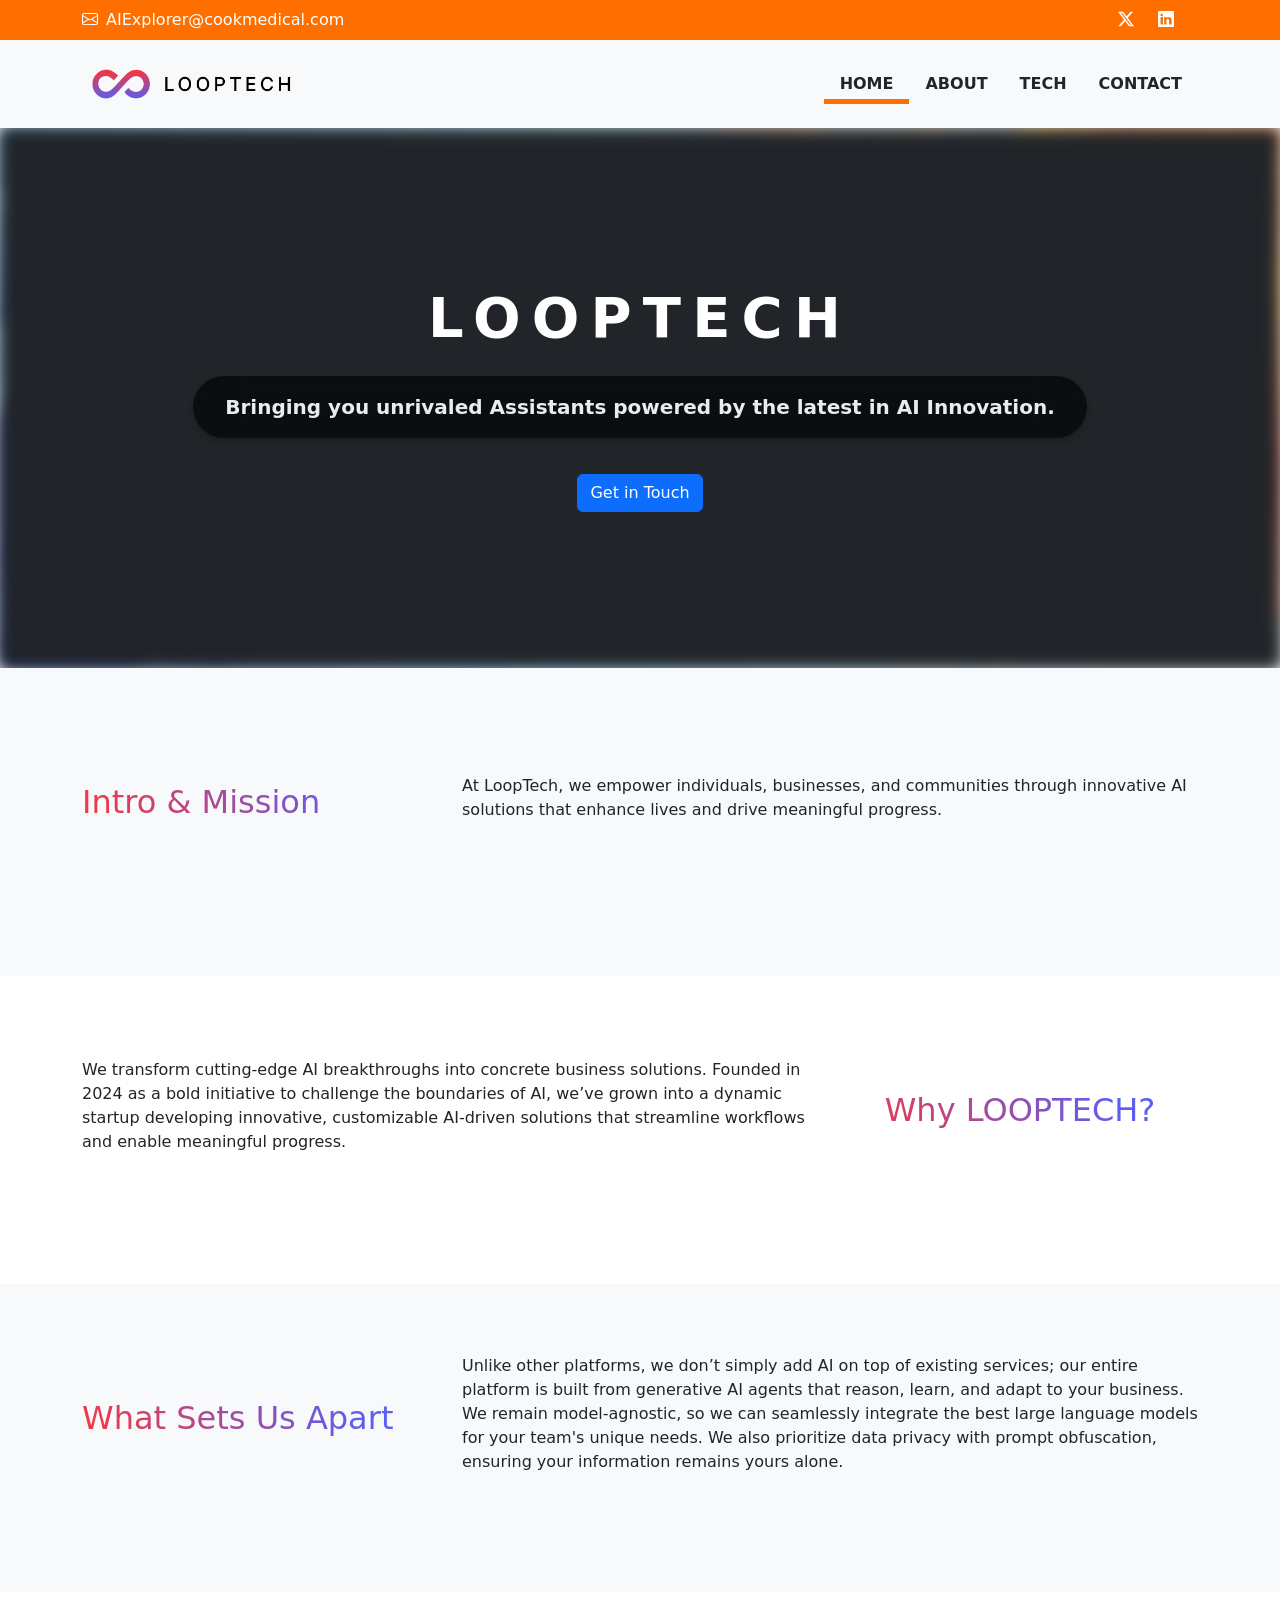
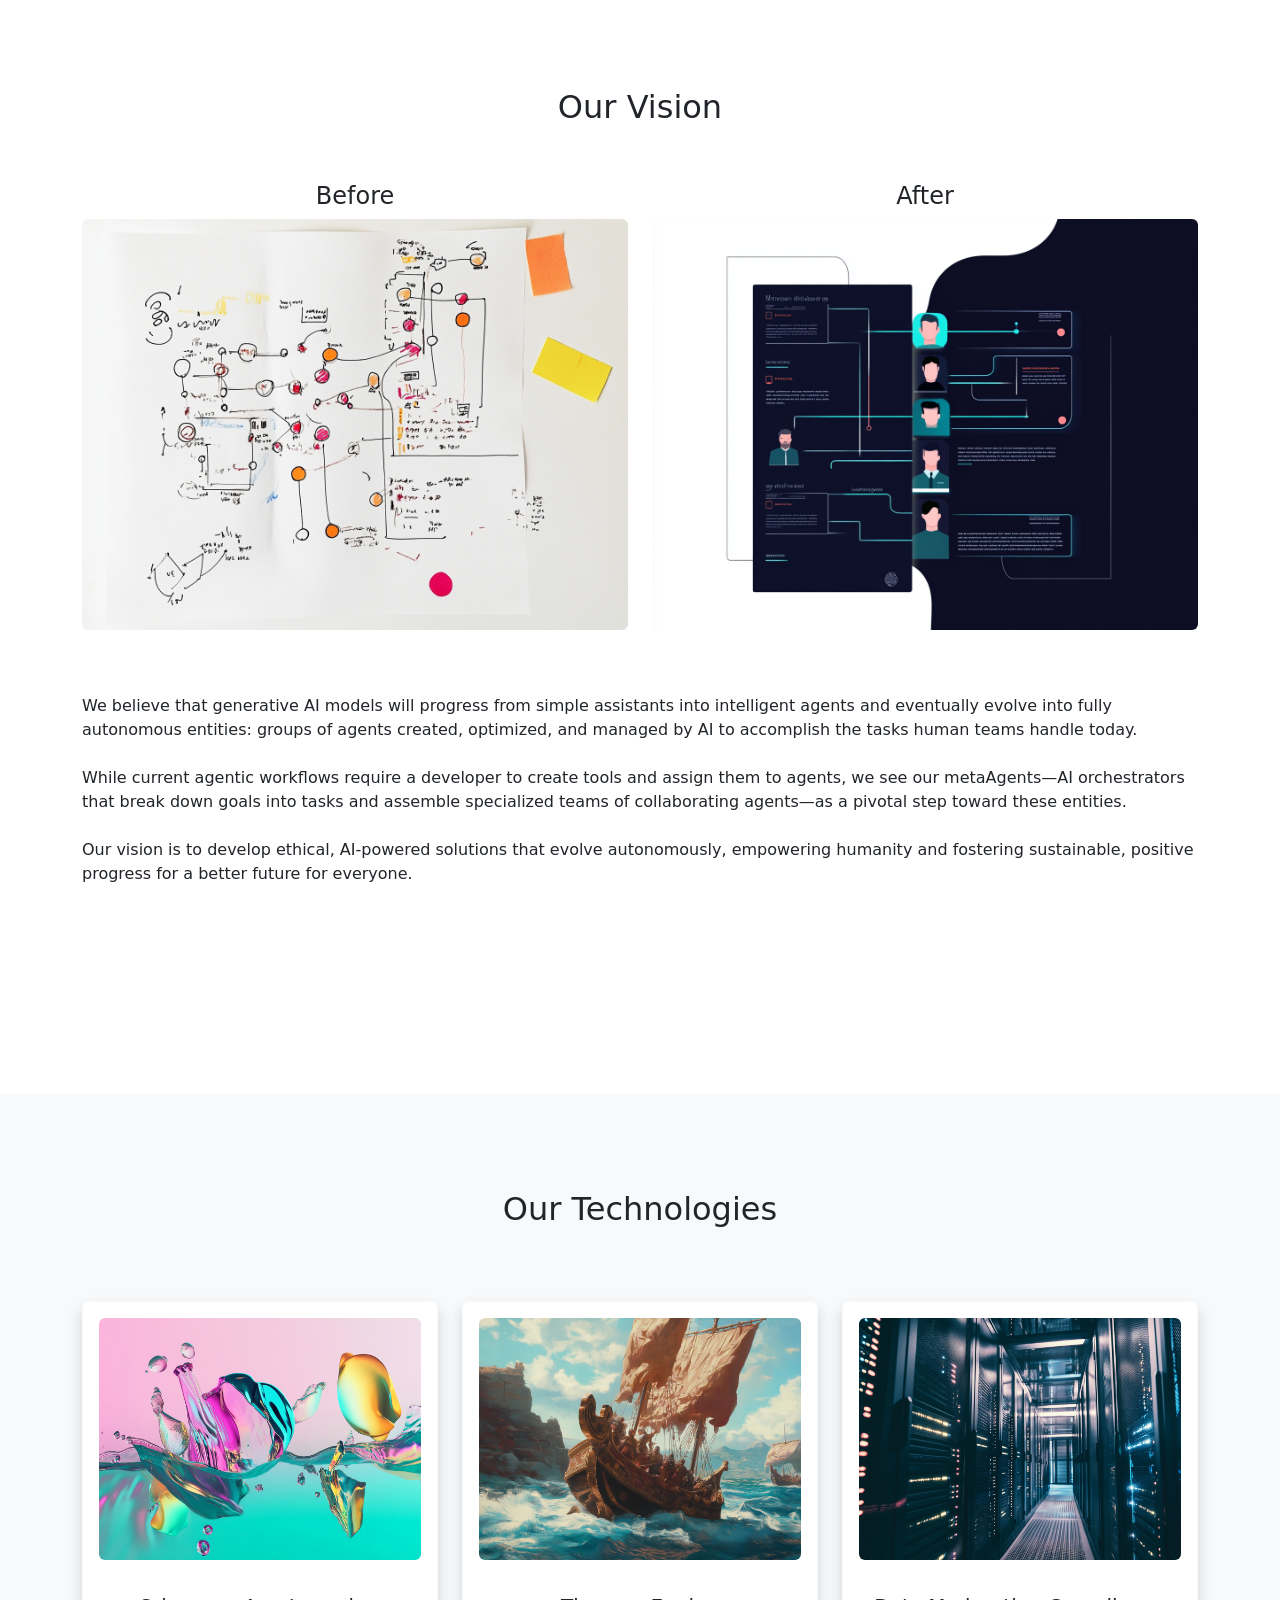
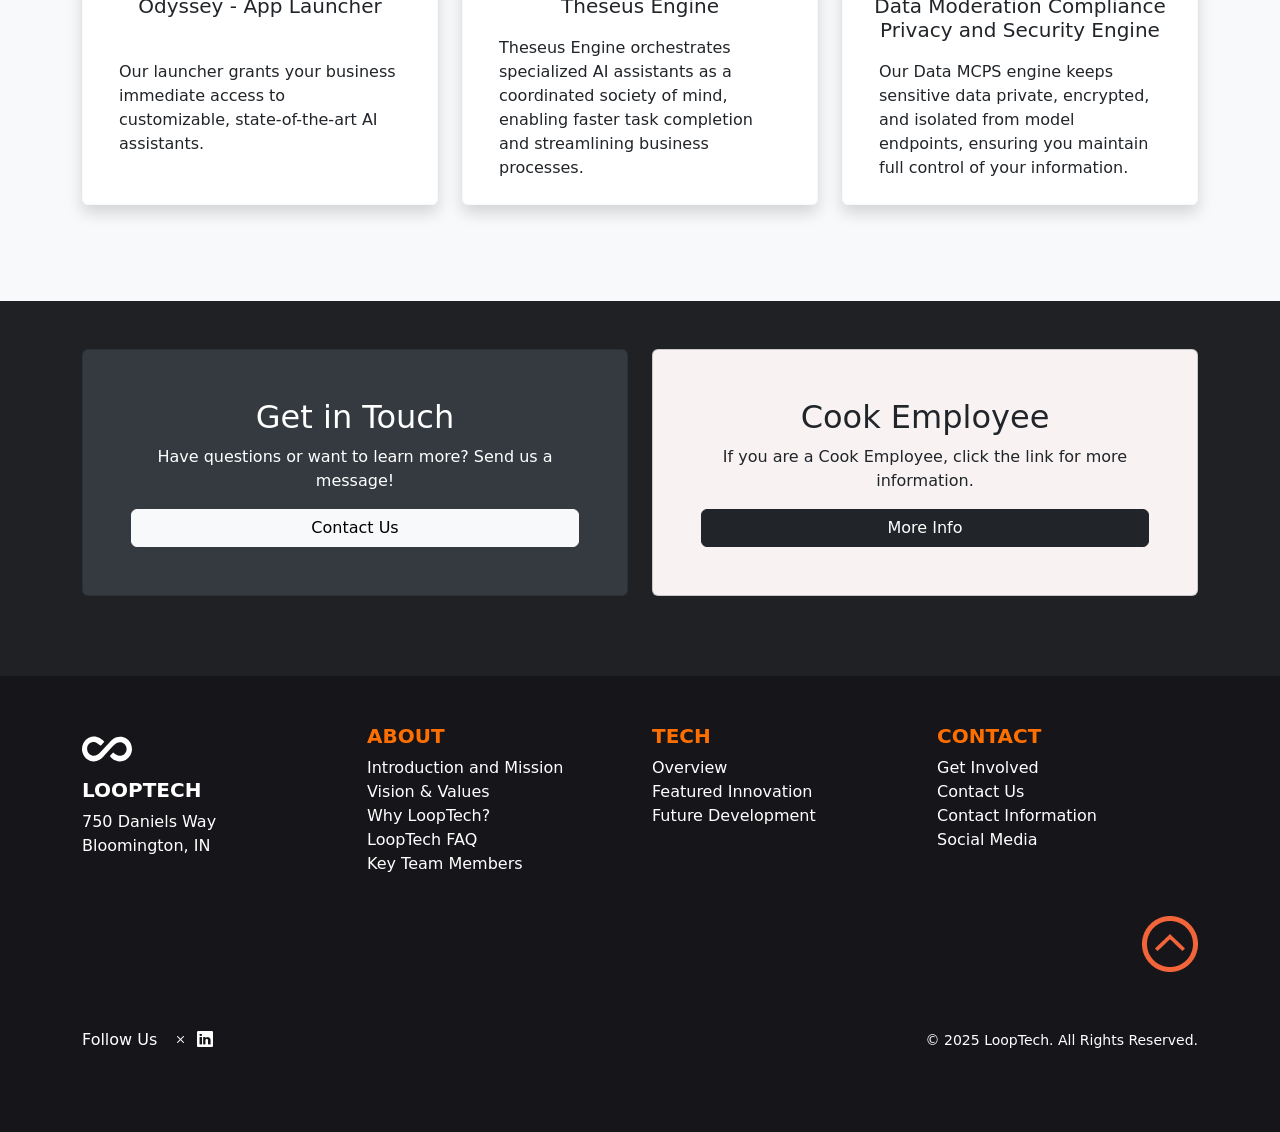
<file: index.html>
<!DOCTYPE html>
<html lang="en">
  <head>
    <meta charset="UTF-8" />
    <meta name="viewport" content="width=device-width, initial-scale=1.0" />
    <title>LoopTech</title>
    <link rel="icon" type="image/x-icon" href="assets/img/0Logo/FavW.png">
    <link
      rel="stylesheet"
      href="https://cdn.jsdelivr.net/npm/bootstrap@5.3.0/dist/css/bootstrap.min.css"
    />
    <link
      rel="stylesheet"
      href="https://cdn.jsdelivr.net/npm/bootstrap-icons/font/bootstrap-icons.css"
    />
    <link rel="stylesheet" href="assets/css/main.css" />
  </head>

  <body>
    <!-- Top Bar -->
    <section class="bg-orange text-white py-2">
      <div class="container d-flex justify-content-between align-items-center">
        <div>
          <i class="bi bi-envelope me-2"></i
          ><a
            href="mailto:AIExplorer@cookmedical.com"
            class="text-white text-decoration-none"
            >AIExplorer@cookmedical.com</a
          >
         <!--  <i class="bi bi-phone ms-4"></i
          ><span class="ms-2">+1 5589 55488 55</span> -->
        </div>
        <div class="d-flex">
          <!-- <a href="#" class="text-white me-4"><i class="bi bi-facebook"></i></a> -->
          <a href="#" class="text-white me-4"
            ><i class="bi bi-twitter-x"></i
          ></a>
          <a href="#" class="text-white me-4"><i class="bi bi-linkedin"></i></a>
       <!--    <a href="#" class="text-white"><i class="bi bi-google"></i></a> -->
        </div>
      </div>
    </section>

    <!-- Header -->
    <header id="header" class="py-3 bg-light sticked">
      <div class="container d-flex justify-content-between align-items-center">
        <a href="index.html"><img
          src="assets/img/0Logo/RecText-C.png"
          alt="LoopTech Logo"
          class="logo"
        /></a>
        <nav id="navbar" class="navbar d-none d-lg-block">
          <ul class="nav">
            <li class="nav-item ">
              <a class="nav-link text-dark fw-bold current-page" href="index.html">HOME</a>
            </li>
            <li class="nav-item">
              <a class="nav-link text-dark fw-bold" href="About.html">ABOUT</a>
            </li>
            <li class="nav-item">
              <a class="nav-link text-dark fw-bold" href="Tech.html">TECH</a>
            </li>
            <li class="nav-item">
              <a class="nav-link text-dark fw-bold" href="Contact.html">CONTACT</a>
            </li>
          </ul>
        </nav>
        <i class="mobile-nav-toggle bi bi-list d-lg-none"></i>
      </div>
    </header>

<!-- Slide-in Menu -->
<div id="mobile-nav" class="mobile-nav">
  <i class="mobile-nav-close bi bi-x"></i>
  <ul class="nav flex-column text-center">
    <li class="nav-item">
      <a class="nav-link text-dark fw-bold current-page" href="index.html">HOME</a>
    </li>
    <li class="nav-item">
      <a class="nav-link text-dark fw-bold" href="About.html">ABOUT</a>
    </li>
    <li class="nav-item">
      <a class="nav-link text-dark fw-bold" href="Tech.html">TECH</a>
    </li>
    <li class="nav-item">
      <a class="nav-link text-dark fw-bold" href="Contact.html">CONTACT</a>
    </li>
  </ul>
</div>

    <!-- Hero Section -->
    <section class="hero">
      <img
        src="assets/img/ai-gen/abstractbg00.png"
        alt="Background Hero Image"
        class="hero-bg"
      />
      <video class="hero-bg" autoplay loop muted playsinline>
        <source src="assets/img/ai-gen/abstractbg00Vid.mp4" type="video/mp4" />
        Your browser does not support the video tag.
      </video>
      <h1 class="display-4 fw-bold spaced-letters">LOOPTECH</h1>
      <p class="lead glossy-background">
        Bringing you unrivaled Assistants powered by the latest in AI Innovation.
      </p>
      <button class="btn btn-primary custom-margin-top " onclick="location.href='Contact.html#contactUs'">Get in Touch</button>
    </section>

    <!-- Intro & Mission Section -->
    <section class="py-5 intro">
      <div class="container">
        <div class="row">
          <div class="col-md-4">
            <h2 class="color-text">Intro & Mission</h2>
          </div>
          <div class="col-md-8">
            <p class="intro-text">
              At LoopTech, we empower individuals, businesses, and communities through innovative AI solutions that enhance lives and drive meaningful progress.
            </p>
          </div>
        </div>
      </div>
    </section>
   
    <!-- Stats Section
    <section class="py-5 bg-light" >
      <div class="container text-center">
        <h3 class="mb-4">Dashboard</h3>
        <div class="row g-4">
          <div class="col-md-4">
            <div class="stats-card p-4">
              <h3>90%</h3>
              <p>Engagement Rate</p>
            </div>
          </div>
          <div class="col-md-4">
            <div class="stats-card p-4">
              <h3>10+</h3>
              <p>Projects in Pipeline</p>
            </div>
          </div>
          <div class="col-md-4">
            <div class="stats-card p-4">
              <h3> 12,000</h3>
              <p>First Adapters</p>
            </div>
          </div>
        </div>
      </div>
    </section> -->
    <!-- Why Looptech Section -->
    <section class="py-5 about">
      <div class="container text-center">
        <div class="row">
          <div class="col-md-8  order-2  order-md-1">
            <p class="align-left intro-text">
              We transform cutting-edge AI breakthroughs into concrete business solutions. Founded in 2024 as a bold initiative to challenge the boundaries of AI, we’ve grown into a dynamic startup developing innovative, customizable AI-driven solutions that streamline workflows and enable meaningful progress.
             
            </p>
          </div>
          <div class="col-md-4 order-1 order-md-2">
            <h2 class="color-text">Why LOOPTECH?</h2>
          </div>
        </div>
      </div>
    </section>
        <!-- Whats different Section -->
    <section class="py-5 intro">
      <div class="container">
        <div class="row">
          <div class="col-md-4">
            <h2 class="color-text">What Sets Us Apart</h2>
          </div>
          <div class="col-md-8">
            <p class="intro-text">
              Unlike other platforms, we don’t simply add AI on top of existing services; our entire platform is built from generative AI agents that reason, learn, and adapt to your business. We remain model-agnostic, so we can seamlessly integrate the best large language models for your team's unique needs. We also prioritize data privacy with prompt obfuscation, ensuring your information remains yours alone.
            </p>
          </div>
        </div>
      </div>
    </section>
    <!-- Vision Section -->
    <section class="py-5 vision-section">
      <div class="container text-center">
        <h2 class="py-5">Our Vision</h2>
        <div class="row align-items-center">
          <div class="col-md-6">
            <h4>Before</h4>
            <img
              src="assets/img/images/flowBefore.png"
              alt="Before Image"
              class="img-fluid rounded mb-3"
            />
          </div>
          <div class="col-md-6">
            <h4>After</h4>
            <img
              src="assets/img/images/flowAfter.png"
              alt="After Image"
              class="img-fluid rounded mb-3"
            />
          </div>
          <p class="py-5 align-left intro-text">
            We believe that generative AI models will progress from simple assistants into intelligent agents and eventually evolve into fully autonomous entities: groups of agents created, optimized, and managed by AI to accomplish the tasks human teams handle today.
            <br><br>
            While current agentic workflows require a developer to create tools and assign them to agents, we see our metaAgents—AI orchestrators that break down goals into tasks and assemble specialized teams of collaborating agents—as a pivotal step toward these entities.
            <br><br>
            Our vision is to develop ethical, AI-powered solutions that evolve autonomously, empowering humanity and fostering sustainable, positive progress for a better future for everyone.
          </p>
        </div>
      </div>
    </section>

    <!-- Technologies Section -->
    <section class="py-5 bg-light">
      <div class="container tech text-center">
        <h2 class="py-5">Our Technologies</h2>
        <div class="row py-3 g-4">
          <div class="col-lg-4 col-md-6">
            <div class="card p-3 shadow border-light h-100"  onclick="location.href='Tech.html#overview'">
              <img
                src="assets/img/images/odyssey.png"
                alt="Odyssey"
                class="img-fluid rounded mb-3"
              />
              <div class="card-text  py-2">
              <h5>Odyssey - App Launcher</h5>
              <p class="card-text  align-left">
                Our launcher grants your business immediate access to customizable, state-of-the-art AI assistants.
              </p>
              </div>
            </div>
          </div>
          <div class="col-lg-4 col-md-6">
            <div class="card p-3 shadow border-light h-100" onclick="location.href='Tech.html#overview'">
              <img
                src="assets/img/images/theseus.png"
                alt="Theseus"
                class="img-fluid rounded mb-3"
              />
              <div  class="card-text py-2">
              <h5>Theseus Engine</h5>
              <p class="card-text align-left">
                Theseus Engine orchestrates specialized AI assistants as a coordinated society of mind, enabling faster task completion and streamlining business processes.
              </p>
              </div>
            </div>
          </div>
          <div class="col-lg-4 col-md-6">
            <div class="card p-3 shadow border-light h-100" onclick="location.href='Tech.html#overview'">
              <img
                src="assets/img/images/data.png"
                alt="Data Moderation Compliance Engine"
                class="img-fluid rounded mb-3"
              />
              <div class="card-text  py-2">
              <h5>Data Moderation Compliance Privacy and Security Engine</h5>
              <p class="card-text  align-left">
                Our Data MCPS engine keeps sensitive data private, encrypted, and isolated from model endpoints, ensuring you maintain full control of your information.
              </p>
              </div>
            </div>
          </div>
        </div>
      </div>
    </section>

    <!-- Contact Section -->
    <section class="py-5 " style="background-color: #1f2124">
      <div class="container">
        <div class="row">
          <div class="col-md-6 text-center mb-3 mb-md-0" >
            <div class="contact-other text-white card h-100">
            <h2>Get in Touch</h2>
            <p>Have questions or want to learn more? Send us a message!</p>
            <a href="Contact.html#contactUs" class="btn btn-light">Contact Us</a>
        </div>
          </div>
          <div class="col-md-6 text-center ">
            <div class="contact-cook card h-100">
            <h2>Cook Employee</h2>
            <p>If you are a Cook Employee, click the link for more information.</p>
            <a href="Contact.html#getInvolved" class="btn btn-dark">More Info</a>
        </div>
          </div>
        </div>
      </div>
    </section>

  <!-- Footer -->
  <footer class="py-5 text-white">
    <div class="container">
        <div class="row">
            <!-- Company Info -->
            <div class="col-md-3 mb-4">
              <img src="assets/img/0Logo/Sqr-W.svg" alt="LoopTech Logo" class="img-fluid mb-1" style="max-width: 50px;">
                <h5 class="fw-bold">LOOPTECH</h5>
                <address>
                    750 Daniels Way<br>
                    Bloomington, IN<br>
                   
                </address>
            </div>

            <!-- About Links -->
            <div class="col-md-3 mb-4">
                <a href="About.html"> <h5 class="text-prime">ABOUT</h5></a>
                <ul class="list-unstyled">
                    <li><a href="About.html#intro&Mission" class="text-white text-decoration-none">Introduction and Mission</a></li>
                    <li><a href="About.html#vision&Values" class="text-white text-decoration-none">Vision & Values</a></li>
                    <li><a href="About.html#whyLooptech" class="text-white text-decoration-none">Why LoopTech?</a></li>
                    <li><a href="About.html#faq" class="text-white text-decoration-none">LoopTech FAQ</a></li>
                    <li><a href="About.html#keyTeamMembers" class="text-white text-decoration-none">Key Team Members</a></li>
                </ul>
            </div>

            <!-- Tech Links -->
            <div class="col-md-3 mb-4">
                <a href="Tech.html"><h5 class="text-prime">TECH</h5></a>
                <ul class="list-unstyled">
                    <li><a href="Tech.html#overview" class="text-white text-decoration-none">Overview</a></li>
                    <li><a href="Tech.html#featured" class="text-white text-decoration-none">Featured Innovation</a></li>
                    <li><a href="Tech.html#future" class="text-white text-decoration-none">Future Development</a></li>
                    
                </ul>
            </div>

            <!-- Contact Links -->
            <div class="col-md-3 mb-4">
                <a href="Contact.html"><h5 class="text-prime">CONTACT</h5></a>
                <ul class="list-unstyled">
                    <li><a href="Contact.html#getInvolved" class="text-white text-decoration-none">Get Involved</a></li>
                    <li><a href="Contact.html#contactUs" class="text-white text-decoration-none">Contact Us</a></li>
                    <li><a href="Contact.html#contactInfo" class="text-white text-decoration-none">Contact Information</a></li>
                    <li><a href="Contact.html#social" class="text-white text-decoration-none">Social Media</a></li>
                </ul>
            </div>
            <div class="col-md-12 mb-4 text-end">
              <a href="#top">
                <img src="assets/img/BackUp Button.png" alt="BackBotton" class="img-fluid" style="max-width: 75px;">
              </a>
            </div>
        </div>
        
        <!-- Social Media and Copyright -->
        <div class="row">
            <div class="col-md-6 d-flex align-items-center">
                <span class="me-3">Follow Us</span>
             <!--    <a href="#" class="text-white me-2"><i class="bi bi-google"></i></a>
                <a href="#" class="text-white me-2"><i class="bi bi-facebook"></i></a>
                <a href="#" class="text-white me-2"><i class="bi bi-telephone"></i></a> -->
                <a href="#" class="text-white me-2"><i class="bi bi-x"></i></a>
                <a href="#" class="text-white"><i class="bi bi-linkedin"></i></a>
            </div>
            <div class="col-md-6 text-end">
                <small>&copy; 2025 LoopTech. All Rights Reserved.</small>
            </div>
        </div>
    </div>
</footer>

    <script src="https://cdn.jsdelivr.net/npm/bootstrap@5.3.0/dist/js/bootstrap.bundle.min.js"></script>
    <script src="assets/js/main.js"></script>
  </body>
</html>
</file>
<file: assets/css/main.css>
header {
  z-index: 1;
  padding: 10px 0;
}
.logo {
  width: 250px;
  margin-left: -15px;

  transform: scale(0.8); /* Scale the logo to 80% of its original size */
  transform-origin: center; /* Ensure the scaling is centered */
}
.hero {
  position: relative;
  height: 60vh;

  text-align: center;
  padding: 50px 20px;
  display: flex;
  justify-content: center;
  align-items: center;
  flex-direction: column;
}

.hero h1 {
  color: #ffffff;
}
.hero-bg {
  position: absolute;
  background-color: #212529;
  top: 0;
  left: 0;
  width: 100%;
  height: 100%;
  object-fit: cover;
  z-index: -20;
  animation: bounce 5s infinite; /* Add bounce effect */
  filter: blur(8px);
  -webkit-filter: blur(8px);
}

.hero-bg1 {
  position: absolute;
  background-color: #212529;
  top: 0;
  left: 0;
  width: 100%;
  height: 100%;
  object-fit: cover;
  z-index: -20;
  animation: bounce 5s infinite; /* Add bounce effect */
  filter: blur(4px);
  -webkit-filter: blur(4px);
}

.spaced-letters {
  letter-spacing: 0.2em; /* Adjust the value as needed */
}




.intro {
  z-index: 0;
  background-color: #f8f9fa;
}
.introA {
  z-index: 0;
  background-color: #ffffff;

  display: flex;
  flex-direction: column;
  justify-content: center;
  align-items: center;
}
.intro-text{
  font-weight: 500;
}
.bg-orange {
  background-color: #ff6f00;
  z-index: 10;
}

.bg-light {
  background-color: #f8f9fa;
}

.shadow {
  box-shadow: 0 4px 6px rgba(0, 0, 0, 0.1);
}
.stats-card {
  background: #ffffff;
  border-radius: 8px;
  box-shadow: 0 4px 10px rgba(0, 0, 0, 0.1);
}
.col-md-2 h2 {
  padding: 10px;
}

.col-md-10 p {
  padding: 10px;
}

.footer-link {
  color: #ff6f00;
  text-decoration: none;
}

.color-text {
  background: linear-gradient(
    45deg,
    #fe3636 0%,
    #5d5df2 75%
  ); /* Replace with your desired colors */
  -webkit-background-clip: text;
  -webkit-text-fill-color: transparent;
}
.row-text {
  height: 15vh;
  align-items: center;
}

.intro .row {
  height: 20vh;
  display: flex;
  align-items: center;
}

.about .row {
  height: 20vh;
  display: flex;
  align-items: center;
}
.contact-other {
  background-color: #343a40;
  padding: 3rem;
}
.contact-cook {
  background-color: #f8f2f2;
  padding: 3rem;
}

footer {
  background-color: #16161a;
  color: #ffffff;
}

footer h5 {
  font-weight: bold;
}

footer a {
  text-decoration: none;
  color: #ffffff;
}

footer a:hover {
  color: #ffc107; /* Highlight on hover */
}

.text-prime {
  color: #ff6f00;
}

.nav-link {
  text-decoration: none; /* Remove default underline */
  position: relative;
}

.nav-link::after {
  content: "";
  position: absolute;
  width: 0;
  height: 5px;
  display: block;
  margin-top: 3px;
  right: 0;
  background: #ffa25b; /* Change to desired color */
  transition: width 0.3s ease;
  -webkit-transition: width 0.3s ease;
}

.nav-link:hover::after {
  width: 100%;

  background: #ffa25b; /* Change to desired color */
}

.current-page::after {
  width: 100%;
  background: #ff6f00; /* Change to desired color */
}

.tech {
  height: 100%;
  display: flex;
  flex-direction: column;
  justify-content: center;
}

.card {
  perspective: 1000px; /* Adds perspective for the tilt effect */
  transition: transform 0.3s ease, box-shadow 0.3s ease; /* Smooth transition */
  transform-style: preserve-3d; /* Ensures child elements maintain 3D transform */
}

.card:hover {
  transform: rotateX(5deg) rotateY(5deg) translateY(-5px); /* Tilts and elevates */
  box-shadow: 1 15px 30px rgba(0, 0, 0, 1); /* More realistic shadow on hover */
}

.card-text {
  flex: 1;
  display: flex;
  flex-direction: column;
  justify-content: center;
  margin: 10px;
  align-items: center; /* Center the text horizontally */
  text-align: center;
}

.values-card {
  background-color: #ffffff;
  height: 150px;
  display: flex;
  justify-content: center;
  align-items: center;
  flex-direction: column;
  /* border: 2px solid #5D5DF2; Initial border width and color */
  /* border-radius: 10px;  */
  padding: 20px;
}

/* .values-card:hover { */
/* border-width: 2px; */
/* } */

.team-card {
  background-color: #ffffff;
  height: 150px;
  display: flex;
  justify-content: center;
  align-items: center;
  flex-direction: column;
  border: 2px solid transparent; /* Set the border color and width */
  border-radius: 10px; /* Adjust the value to make the corners more or less rounded */
  padding: 1px;
  background-image: linear-gradient(white, white),
    linear-gradient(45deg, #fe3636 0%, #5d5df2 75%); /* Gradient background */
  background-origin: border-box;
  background-clip: content-box, border-box;
  /* transition: all 0.3s ease-in-out; */
}

.team-card-text > p,
.team-card-text > h6 {
  display: flex;
  flex-direction: column;
  justify-content: center;
  align-items: center;
  /* Ensure the element takes up the full height of its container */
  text-align: center; /* Center the text horizontally */
  margin: 10px;
}
.team-card-text > h6 {
  color: #606366;
  font-weight: 650;
}

.team-card:hover {
  background-image: linear-gradient(rgb(255, 255, 255), rgb(255, 255, 255)),
    linear-gradient(75deg, #5d5df2 0%, #fe3636 75%); /* Gradient background */
}

/* Customize the accordion header */
.accordion-button {
  font-size: 2rem; /* Adjust the font size */
  color: #888888; /* Change the text color */
  background-color: #f8f9fa; /* Change the background color */
  border: none; /* Remove the border */
}

.accordion-button:not(.collapsed) {
  color: #000000; /* Change the text color when expanded */
  background-color: #e9ecef; /* Change the background color when expanded */
}

.accordion-button:focus {
  box-shadow: none; /* Remove the focus outline */
}

/* Customize the accordion body */
.accordion-body {
  font-size: 1rem; /* Adjust the font size */
  color: #555; /* Change the text color */
  background-color: #ffffff; /* Change the background color */
  border-top: 1px solid #e9ecef; /* Add a border to the top */
}

.featured-innovation {
  background: #fff;
  padding: 3rem 1rem;
}

.innovation-card {
  border: none;

}

.innovation-card:hover {
  transform: scale(1.03);
}

.innovation-card.selected {
  background-color: #343a40; /* Dark background */
  color: #ffffff; /* White text */
}

.innovation-card.selected .card-text,
.innovation-card.selected .card-title {
  color: #ffffff; /* Ensure text inside the card is white */
}

.card-body {
  display: flex;
  flex-direction: column;
  justify-content: center;
  height: 100%; 
}
.no-bullets {
  list-style-type: none; /* Remove bullet points */
  padding-left: 0; /* Optional: Remove default padding */
}

.persistent-contact .container {
  position: relative;
}

.text-box {
  position: absolute;
  bottom: 50px; /* Gap of 50px from the bottom */
  left: 50px; /* Gap of 50px from the left */
  border-radius: 10px;
  background-color: white;
  width: 60%; /* Optional: Make the text-box take the full width */
}
.social-section .container {
  position: relative;
}

.social-section img, .persistent-contact img{
  height: 50vh;
  width: 80vw;
  object-fit: cover;
}
.social-section .text-box{
  background-color: black;
  color: white;
}

.social-icon {
  color: white; /* Change the color of the icons to white */
}

.social-icon:hover {
  color: #ff6f00; /* Optional: Change the color on hover */
}

.row {
  margin-bottom: 2rem; /* Add margin to the bottom of each row */
}
.card-row{
  margin-bottom: 2rem; /* Add margin to the bottom of each row */
  height: 65vh;
}
.vision-section {
  margin-bottom: 4rem; /* Add margin to the bottom of each section */
}


/*--------------------------------------------------------------
# Mobile Navigation
--------------------------------------------------------------*/

.mobile-nav-toggle {
  font-size: 1.5rem;
  cursor: pointer;
}

.mobile-nav {
  position: fixed;
  top: 0;
  padding-top: 2rem;
  right: 0;
  width: 100%;
  height: 100%;
  background-color: rgba(255, 255, 255, .9);
  z-index: 9998;
  transform: translateX(100%);
  transition: transform .3s ease-in-out; /* Add transition for slide-in and slide-out */
}

.mobile-nav.show {
  transform: translateX(0); /* Slide in */

}

.mobile-nav-close {
  position: fixed;
  top: 1rem;
  right: 1rem;
  font-size: 2rem;
  cursor: pointer;
 
  z-index: 9999;
}

@media (max-width: 992px) {
.mobile-nav .nav-item{
  width:100%;
  height: 10vh;
  display: flex;
  justify-content: center;
}  
}


@media (max-width: 768px){
  .bg-orange{
    display: none;
  }
  .hero {
    padding: 2rem 1rem; /* Reduce padding on mobile devices */
    height: 30vh; /* Set a shorter height on mobile devices */
  }

  .hero h1 {
    font-size: 2rem; /* Adjust font size for the title on mobile devices */
  }

  .hero p {
    font-size: 1rem; /* Adjust font size for the paragraph on mobile devices */
  }

  .hero button {
    font-size: 1rem; /* Adjust font size for the button on mobile devices */
  }
h2 {
    text-align: center; /* Center the text on mobile devices */
  }
}


.glossy-background {
  background: rgba(0, 0, 0, 0.65); /* Semi-transparent white background */
  backdrop-filter: blur(22px); /* Glossy effect */
  padding: 1rem 2rem; /* Adequate padding for readability */
  margin: 1rem 0; /* Adequate margin for spacing */
  border-radius: 100px; /* Rounded corners for a polished look */
  box-shadow: 0 4px 6px rgba(0, 0, 0, 0.2); /* Subtle shadow for depth */
}
.lead{
  font-weight: 600;
color: #e9ecef;
}
.align-left {
  text-align: left;
  
}
.center-container {
  display: flex;
  justify-content: center; /* Center the element horizontally */
  align-items: center; /* Center the element vertically */
}
.custom-margin-top {
  margin-top: 20px; /* Adjust the value as needed */
}

.ab-margin{
margin-left: 15px;
}

.bg-image {
  background-image: url('assets/img/images/Rectangle.png'); /* Replace with your image path */
  background-size: cover; /* Ensure the background image covers the entire section */
  background-position: center; /* Center the background image */
  background-repeat: no-repeat; /* Prevent the background image from repeating */
  background-clip: border-box; /* Ensure compatibility */
}
</file>
